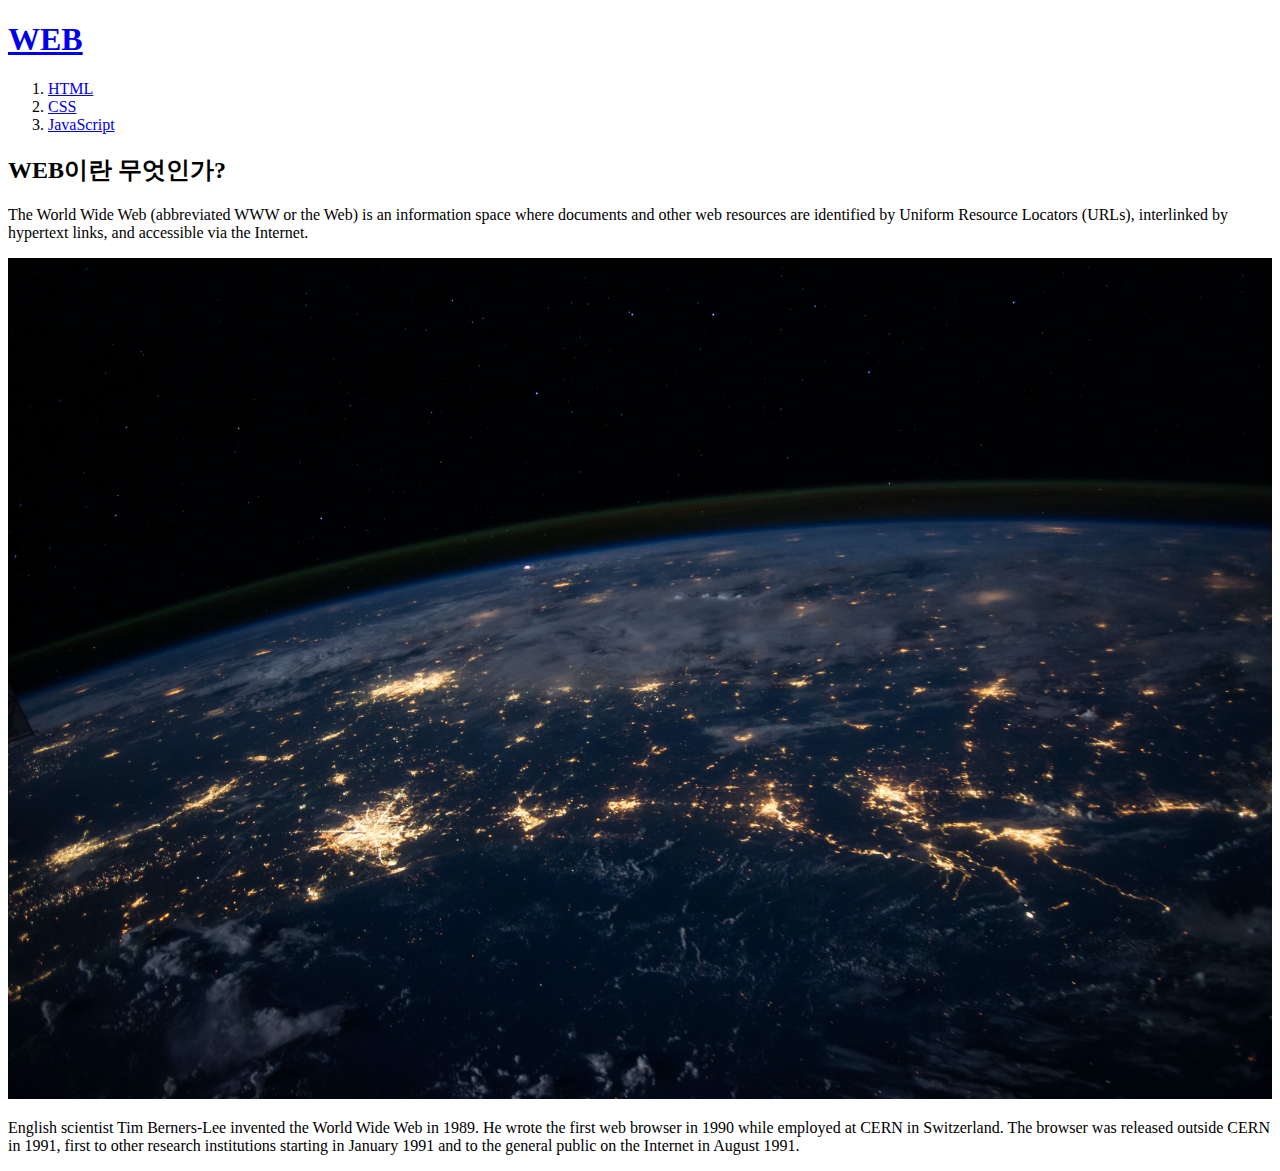
<file: index.html>
<!DOCTYPE html>
<html>

<head>
  <title>WEB1 - Welcome</title>
  <meta charset="utf-8">
</head>

<body>
  <h1><a href="index.html">WEB</a></h1>
  <ol>
    <li><a href="1.html">HTML</a></li>
    <li><a href="2.html">CSS</a></li>
    <li><a href="3.html">JavaScript</a></li>
  </ol>
  <h2>WEB이란 무엇인가?</h2>
  <p>The World Wide Web (abbreviated WWW or the Web) is an information space where documents
    and other web resources are identified by Uniform Resource Locators (URLs),
    interlinked by hypertext links, and accessible via the Internet.</p>
  <img src="webimg.jpg" width="100%">
  <p>
    English scientist Tim Berners-Lee invented the World Wide Web in 1989.
    He wrote the first web browser in 1990 while employed at CERN in Switzerland.
    The browser was released outside CERN in 1991, first to other research institutions starting
    in January 1991 and to the general public on the Internet in August 1991.</p>
</body>

</html>
</file>
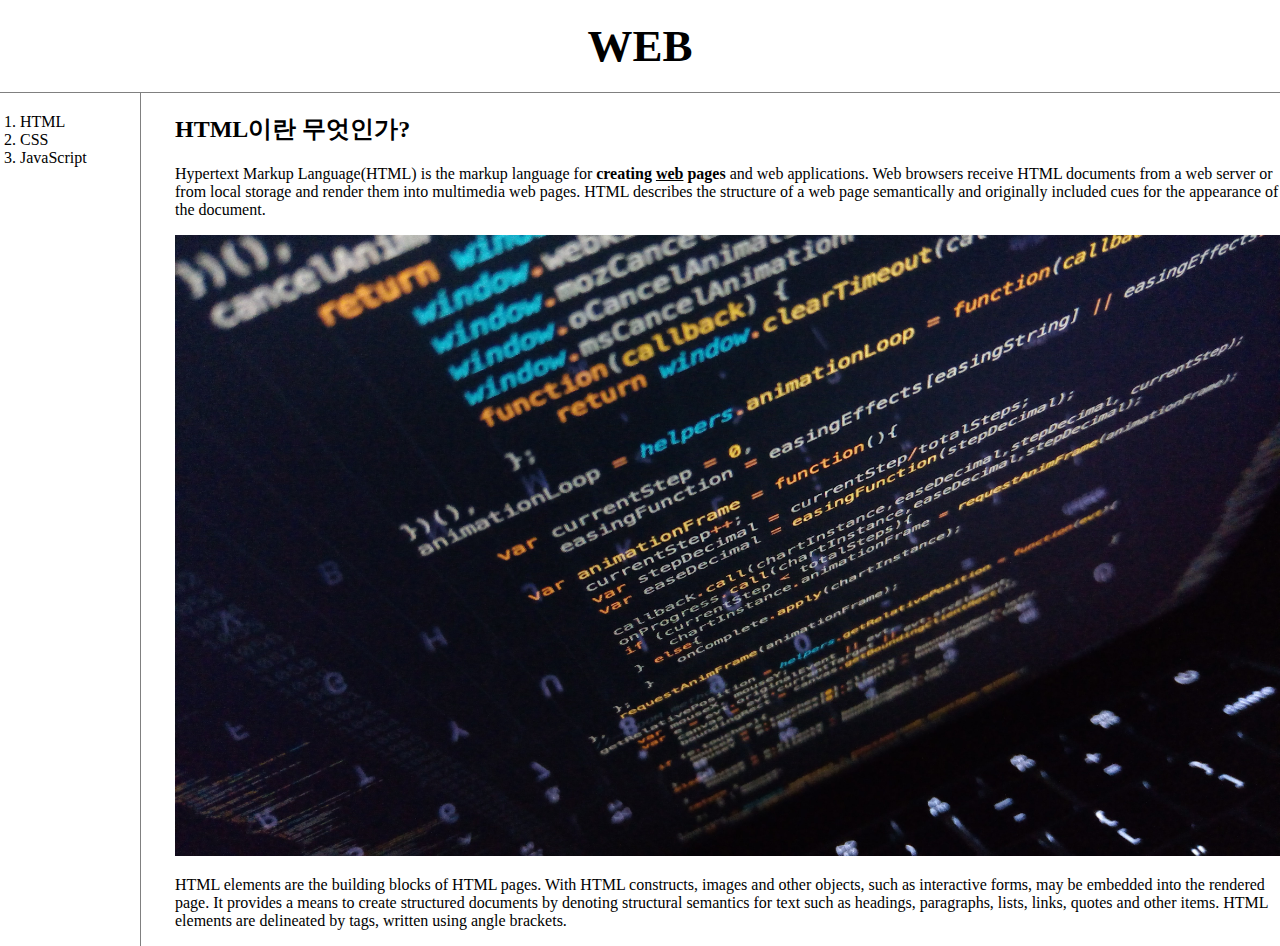
<file: 1.html>
<!DOCTYPE html>
<html>

<head>
  <title>WEB1 - HTML</title>
  <meta charset="utf-8">
  <link rel="stylesheet" href="style.css" />
</head>

<body>
  <h1><a href="index.html">WEB</a></h1>
  <div id="grid">
    <ol>
      <li><a href="1.html">HTML</a></li>
      <li><a href="2.html">CSS</a></li>
      <li><a href="3.html">JavaScript</a></li>
    </ol>
    <div id="article">
      <h2>HTML이란 무엇인가?</h2>
      <p><a href="https://www.w3.org/TR/html52/" target="_blank" title="HTML5.2 specification">Hypertext Markup Language(HTML)</a> is the markup language for
        <strong>creating <u>web</u> pages</strong> and web applications.
        Web browsers receive HTML documents from a web server or from local storage and render them into multimedia web pages.
        HTML describes the structure of a web page semantically and originally included cues for the appearance of the document.</p>
      <p>
        <img src="htmlimg.jpg" width="100%">
      </p>
      <p style="magin-top:40px;">
        HTML elements are the building blocks of HTML pages. With HTML constructs, images and other objects, such as interactive forms,
        may be embedded into the rendered page. It provides a means to create structured documents by denoting structural
        semantics for text such as headings, paragraphs, lists, links, quotes and other items.
        HTML elements are delineated by tags, written using angle brackets.</p>
    </div>
  </div>
</body>

</html>
</file>
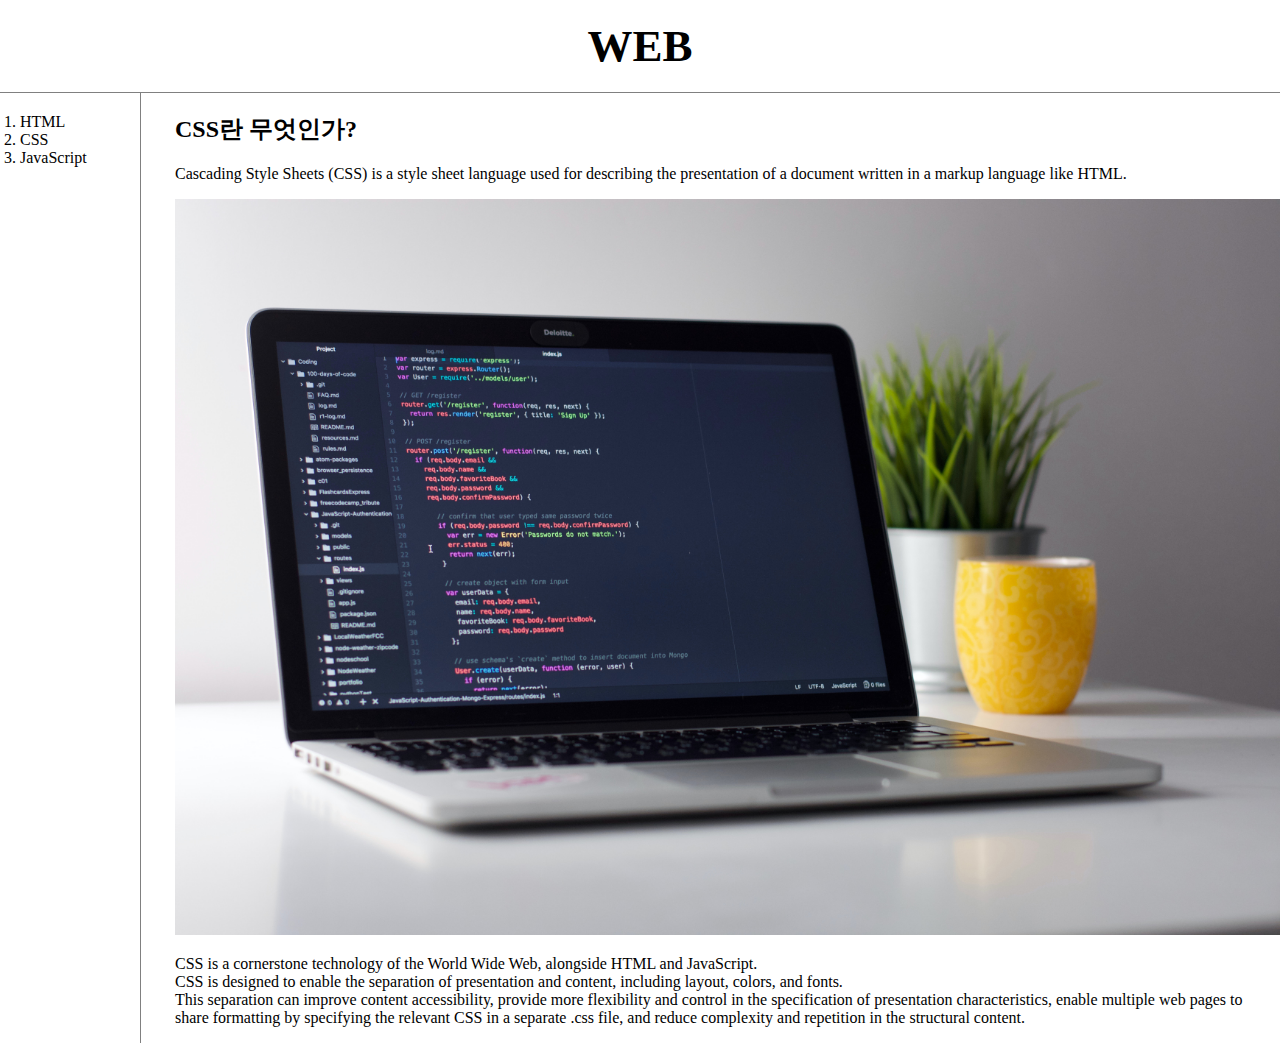
<file: 2.html>
<!DOCTYPE html>
<html>

<head>
  <title>WEB1 - CSS</title>
  <meta charset="utf-8">
  <link rel="stylesheet" href="style.css" />
</head>

<body>
  <h1><a href="index.html">WEB</a></h1>
  <div id="grid">
    <ol>
      <li><a href="1.html" class="saw">HTML</a></li>
      <li><a href="2.html" class="saw" id="active">CSS</a></li>
      <li><a href="3.html">JavaScript</a></li>
    </ol>
    <div id="article">
      <h2>CSS란 무엇인가?</h2>
      <p>
        Cascading Style Sheets (CSS) is a style sheet language used for describing the presentation of a document
        written in a markup language like HTML.</p>
      <p>
        <img src="cssimg.jpg" width="100%">
      </p>
      <p>
        CSS is a cornerstone technology of the World Wide Web, alongside HTML and JavaScript.
        <br>CSS is designed to enable the separation of presentation and content, including layout, colors, and fonts.
        <br>This separation can improve content accessibility, provide more flexibility and control in the specification of
        presentation characteristics, enable multiple web pages to share formatting by specifying the relevant CSS in
        a separate .css file, and reduce complexity and repetition in the structural content.
      </p>
    </div>
  </div>
</body>

</html>
</file>
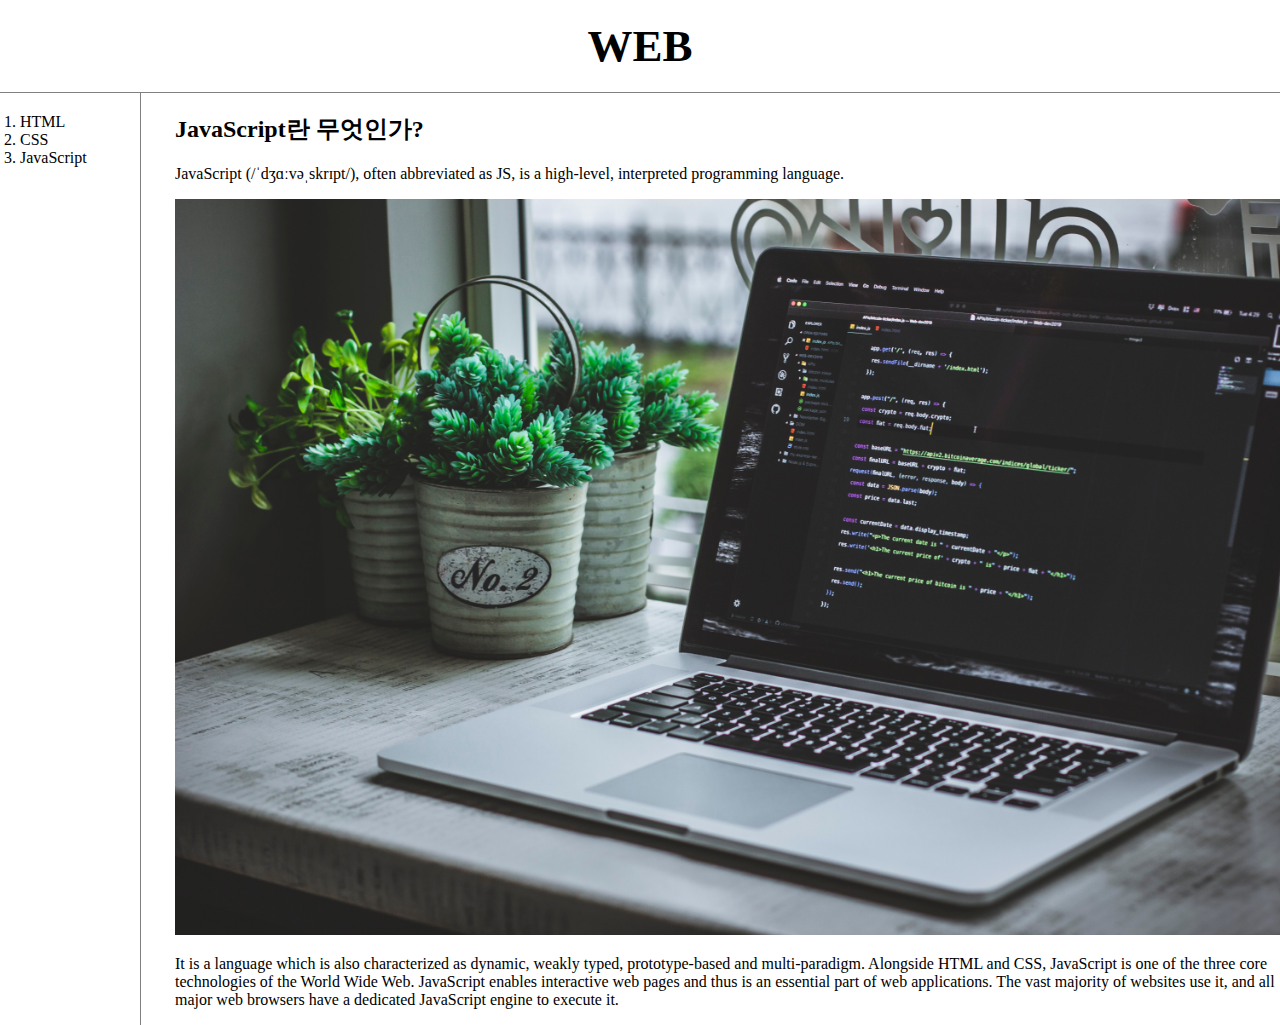
<file: 3.html>
<!DOCTYPE html>
<html>

<head>
  <title>WEB1 - JavaScript</title>
  <meta charset="utf-8">
  <link rel="stylesheet" href="style.css" />
</head>

<body>
  <h1><a href="index.html">WEB</a></h1>
  <div id="grid">
    <ol>
      <li><a href="1.html">HTML</a></li>
      <li><a href="2.html">CSS</a></li>
      <li><a href="3.html">JavaScript</a></li>
    </ol>
    <div id="article">
      <h2>JavaScript란 무엇인가?</h2>
      <p>JavaScript (/ˈdʒɑːvəˌskrɪpt/),
        often abbreviated as JS, is a high-level, interpreted programming language.</p>
      <img src="jsimg.jpg" width="100%">
      <p>
        It is a language which is also characterized as dynamic, weakly typed, prototype-based and
        multi-paradigm. Alongside HTML and CSS, JavaScript is one of the three core technologies of
        the World Wide Web. JavaScript enables interactive web pages and thus is an essential part
        of web applications. The vast majority of websites use it, and all major web browsers have a
        dedicated JavaScript engine to execute it.</p>
    </div>
  </div>
</body>

</html>
</file>
<file: style.css>
body {
  margin: 0px;
}

a {
  color: black;
  text-decoration: none;
}

h1 {
  font-size: 45px;
  text-align: center;
  border-bottom: 1px solid gray;
  margin: 0;
  padding: 20px;
}

#grid ol {
  border-right: 1px solid gray;
  width: 100px;
  margin: 0;
  padding: 20px;
}

#grid {
  display: grid;
  grid-template-columns: 150px 1fr;
}

#article {
  padding-left: 25px;
}

@media(max-width: 800px) {
  #grid {
    display: block;
  }

  #grid ol {
    border-right: none;
  }

  h1 {
    border-bottom: none;
  }
}
</file>
